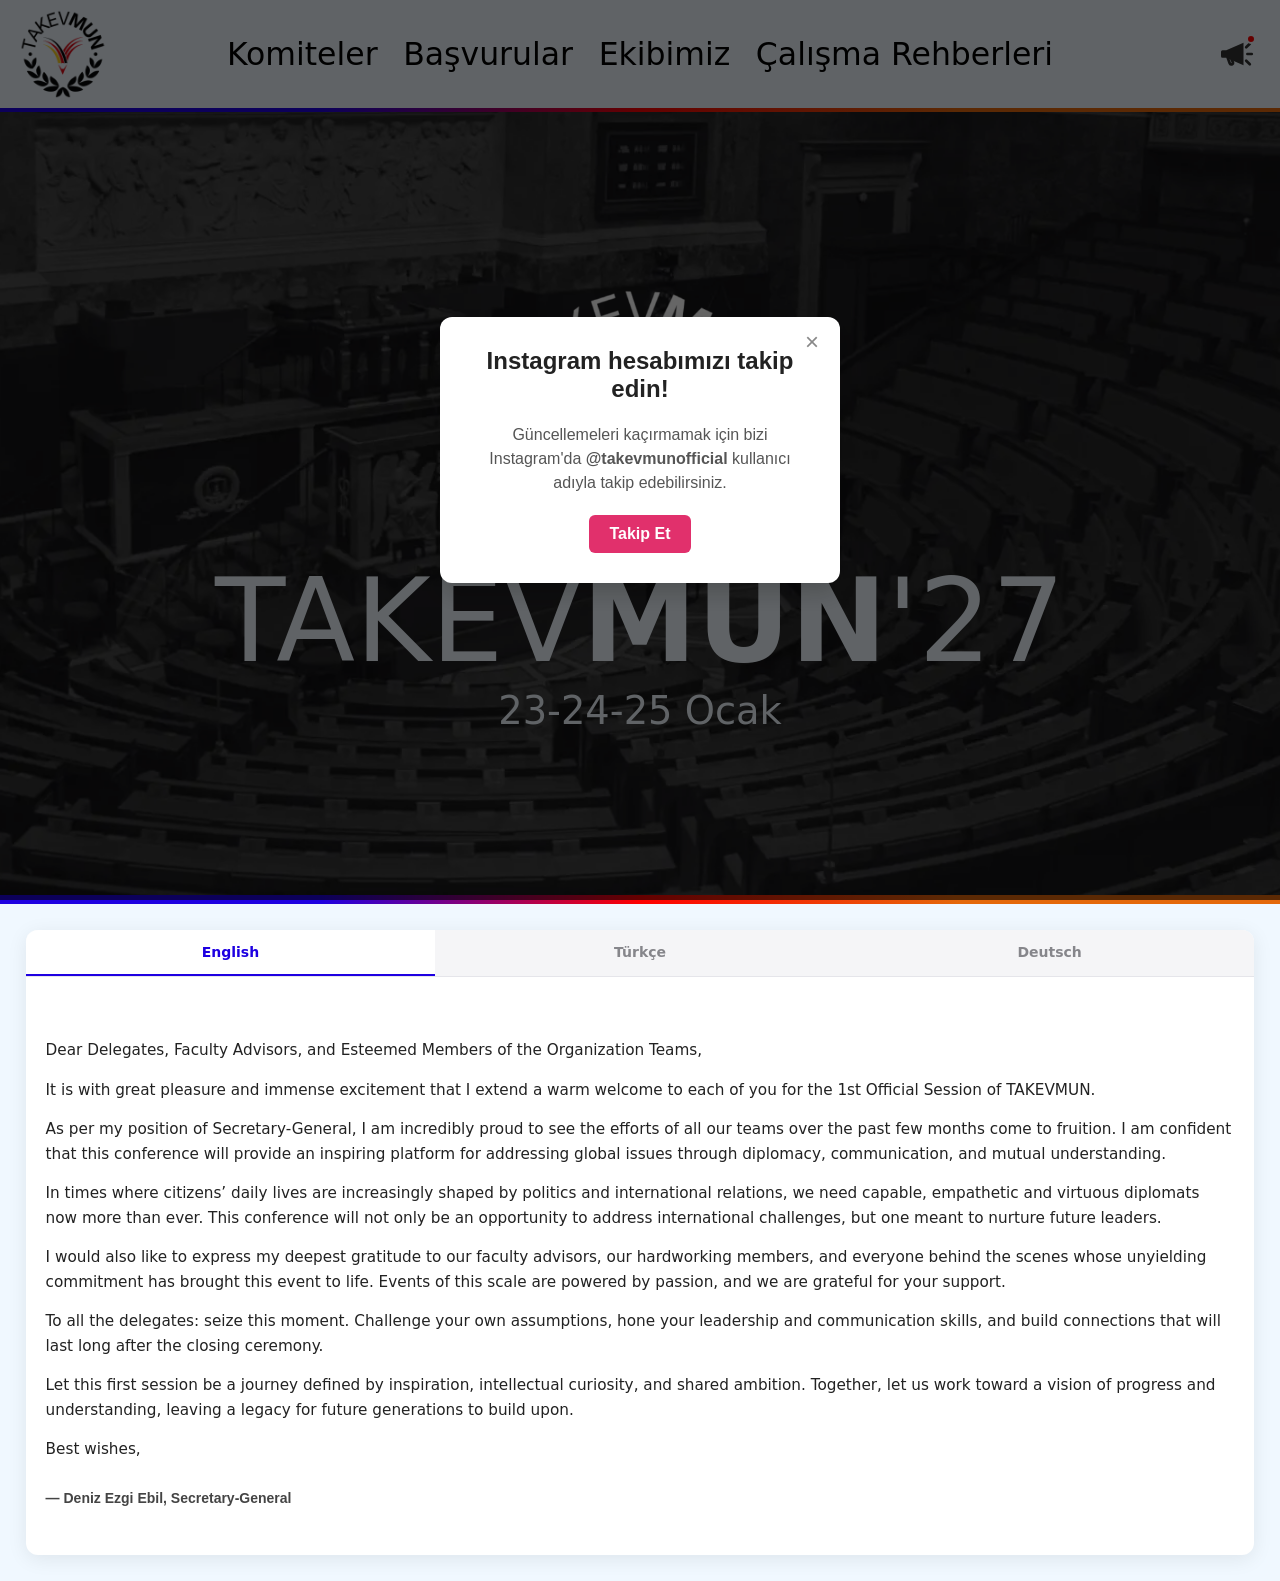
<file: index.html>
<!DOCTYPE html>
<html lang="tr">
<head>
    <meta charset="UTF-8">
    <meta name="viewport" content="width=device-width, initial-scale=1.0">
    <meta name="description" content="TAKEVMUN resmî internet sitesi. Komiteleri inceleyin ve şimdi başvurun. Official website of TAKEVMUN. Explore the committees and apply now.">
    <meta name="google-site-verification" content="y-HYXZHHnHGoT5EGCCVJNTooYR9OupUKqGxBB6Rxl4M"/>
    <title>TAKEVMUN - Ana Sayfa</title>
    <link rel="icon" type="image/png" href="/res/logo-small.png">
    <link rel="stylesheet" href="style/global.css">
    <link rel="stylesheet" href="style/navbar.css">
    <link rel="stylesheet" href="style/popup.css">
    <link rel="stylesheet" href="style/main-page.css">
</head>
<body>
    <div class="navbar">
        <div class="logo"><a href="index.html"><img src="res/logo.webp"></a></div>

        <div class="hamburger" id="hamburger">
            <span></span>
            <span></span>
            <span></span>
        </div>

        <div class="tabs" id="nav-tabs">
            <a href="committees.html">Komiteler</a>
            <a href="applications.html">Başvurular</a>
            <a href="team.html">Ekibimiz</a>
            <a href="guides.html">Çalışma Rehberleri</a>
        </div>

        <div class="notification-wrapper">
            <button class="notification-btn" id="notificationBtn" aria-label="Notifications">
                <svg class="megaphone-icon" viewBox="0 0 24 24" width="26" height="26" fill="none" stroke="currentColor" stroke-width="1.8" stroke-linecap="round" stroke-linejoin="round">
                    <path d="M17 4.5L5.5 9.5H3a1 1 0 0 0-1 1v3a1 1 0 0 0 1 1h2.5L17 19.5V4.5Z" fill="currentColor" stroke="none"></path>
                    <path d="M6.5 14.5l1.3 3.7a1.1 1.1 0 0 0 2.1-.7L8.7 14.5"></path>
                    <line x1="18.8" y1="7.5" x2="21.2" y2="5.2"></line>
                    <line x1="19.6" y1="12" x2="22.5" y2="12"></line>
                    <line x1="18.8" y1="16.5" x2="21.2" y2="18.8"></line>
                </svg>
                <span class="unread-dot" id="unreadDot"></span>
            </button>

            <div class="notification-dropdown" id="notificationDropdown">
                <div class="notification-header">
                    <span>Duyurular</span>
                    <button class="mark-all-read" id="markAllReadBtn">Tümünü Okundu İşaretle</button>
                </div>
                <div class="notification-list" id="notificationList"></div>
            </div>
        </div>
    </div>

    <div class="title">
        <img src="res/logo-white.webp">
        <h1>TAKEV<b>MUN</b>'27</h1>
        <!--<h2>English&emsp;&emsp;•&emsp;&emsp;Türkçe&emsp;&emsp;•&emsp;&emsp;Deutsch<br></h2>-->
        <h2>23-24-25 Ocak<br></h2>
    </div>

    <div class="letter">
        <!-- Radio Inputs (Hidden CSS Controllers) -->
        <input type="radio" id="letter1" name="letter" class="letter-tab-radio" checked>
        <input type="radio" id="letter2" name="letter" class="letter-tab-radio">
        <input type="radio" id="letter3" name="letter" class="letter-tab-radio">

        <!-- Navigation Headers -->
        <div class="letter-tabs">
            <label for="letter1" class="letter-tab-label">English</label>
            <label for="letter2" class="letter-tab-label">Türkçe</label>
            <label for="letter3" class="letter-tab-label">Deutsch</label>
        </div>

        <!-- Panels Wrapper -->
        <div class="letter-container">
            <div class="letter-tab-content content1">
                <p class="letter-text">
                    Dear Delegates, Faculty Advisors, and Esteemed Members of the Organization Teams,
                </p>
                <p class="letter-text">
                    It is with great pleasure and immense excitement that I extend a warm welcome to each of you for the 1st Official Session of TAKEVMUN.
                </p>
                <p class="letter-text">
                    As per my position of Secretary-General, I am incredibly proud to see the efforts of all our teams over the past few months come to fruition. I am confident that this conference will provide an inspiring platform for addressing global issues through diplomacy, communication, and mutual understanding.
                </p>
                <p class="letter-text">
                    In times where citizens’ daily lives are increasingly shaped by politics and international relations, we need capable, empathetic and virtuous diplomats now more than ever. This conference will not only be an opportunity to address international challenges, but one meant to nurture future leaders.
                </p>
                <p class="letter-text">
                    I would also like to express my deepest gratitude to our faculty advisors, our hardworking members, and everyone behind the scenes whose unyielding commitment has brought this event to life. Events of this scale are powered by passion, and we are grateful for your support.
                </p>
                <p class="letter-text">
                    To all the delegates: seize this moment. Challenge your own assumptions, hone your leadership and communication skills, and build connections that will last long after the closing ceremony.
                </p>
                <p class="letter-text">
                    Let this first session be a journey defined by inspiration, intellectual curiosity, and shared ambition. Together, let us work toward a vision of progress and understanding, leaving a legacy for future generations to build upon.
                </p>
                <p class="letter-text">
                    Best wishes,
                </p>
                <div class="letter-author">
                    — Deniz Ezgi Ebil, Secretary-General
                </div>
            </div>
            <div class="letter-tab-content content2">
                <p class="letter-text">
                    Değerli Delegeler, Saygıdeğer Danışman Öğretmenler ve Sevgili Ekip Arkadaşlarım,
                </p>
                <p class="letter-text">
                    Hepinizi konferansımızda görmekten büyük mutluluk duyuyorum. Aylardır üzerinde çalıştığımız bu organizasyonun sonunda sizlerle buluşacak olması, benim ve tüm ekibimiz için oldukça heyecan verici.
                </p>
                <p class="letter-text">
                    Hazırlık sürecinde akademik ve organizasyon ekiplerimizle pek çok ayrıntı üzerine düşündük, zaman zaman zorlandık ve birlikte çözüm bulduk. Şimdi ise bütün bu emeğin, sizlerin katılımıyla anlam kazanacağı günlere geldik. Dileğim, buradan hem yeni şeyler öğrenmiş hem de güzel anılar biriktirmiş olarak ayrılmanız.
                </p>
                <p class="letter-text">
                    Konferans boyunca dünyanın farklı bölgelerini ilgilendiren sorunları tartışacak, temsil ettiğiniz ülkelerin görüşlerini savunacak ve ortak kararlar almaya çalışacaksınız. Bazen bir öneriye katılmayacak, bazen de başka bir delegenin söyledikleri üzerine kendi düşüncenizi yeniden değerlendireceksiniz. Bence bu deneyimi değerli kılan da tam olarak bu: birbirimizi dinlemek ve farklı düşündüğümüz insanlarla birlikte bir sonuca ulaşabilmek.
                </p>
                <p class="letter-text">
                    Özellikle ilk kez bir MUN konferansına katılan delegelerimize söylemek isterim ki heyecanlanmanız, söz alırken çekinmeniz ya da hata yapmanız çok doğal. Kendinize zaman tanıyın ama fikirlerinizi paylaşmaktan da vazgeçmeyin. Söylediğiniz bir cümle, komitenizde yeni bir tartışmanın başlamasını sağlayabilir. Daha deneyimli delegelerimizin de bilgi ve tecrübeleriyle bu sürece katkıda bulunacağına inanıyorum.
                </p>
                <p class="letter-text">
                    Yoğun tartışmaların ve oturumların arasında birbirinizi tanımaya da vakit ayırmanızı umuyorum. Konferans bittiğinde hatırlayacağınız şeyler arasında başarılı bir konuşmanın yanında, bir teneffüste başlayan sohbetin ya da birlikte güldüğünüz bir anın da yer almasını isterim.
                </p>
                <p class="letter-text">
                    Bu süreçte emeğini ve desteğini esirgemeyen danışman öğretmenlerimize, akademik ve organizasyon ekiplerimize içtenlikle teşekkür ederim. Hazırlıkların her aşamasında sorumluluk alan ekip arkadaşlarımla birlikte çalışmış olmaktan mutluluk duyuyorum.
                </p>
                <p class="letter-text">
                    Hepinize kendinizi rahatça ifade edebileceğiniz, yeni dostluklar kurabileceğiniz ve katılmış olmaktan memnuniyet duyacağınız bir konferans diliyorum. Sizi 23-24-25 Ocak tarihindeki konferansımıza bekliyorum.
                </p>
                <p class="letter-text">
                    Sevgilerim ve saygılarımla,
                </p>
                <div class="letter-author">
                    — Adnan Ata Önvural, Genel Sekreter
                </div>
            </div>
            <div class="letter-tab-content content3">
                <p class="letter-text">
                    Sehr geschätzte MUN-Beraterinnen und -Berater, liebe Delegierte und Mitglieder unseres Organisationsteams,
                </p>
                <p class="letter-text">
                    es ist mir eine große Freude und Ehre, Sie alle zur diesjährigen TAKEVMUN-Konferenz herzlich willkommen zu heißen. Am 23., 24. und 25. Januar schlagen wir gemeinsam ein neues Kapitel in unserer Konferenz auf. Die monatelangen, intensiven Vorbereitungen unseres akademischen Teams und des Organisationsteams haben die Grundlage für drei Tage geschaffen, die von anspruchsvollen Debatten, inspirierenden Begegnungen und dem gemeinsamen Ringen um zukunftsweisende Lösungen geprägt sein werden.
                </p>
                <p class="letter-text">
                    Model United Nations ist weit mehr als eine diplomatische Simulation. Es bietet eine Plattform, auf der globale Herausforderungen kritisch hinterfragt, unterschiedliche Perspektiven eingenommen und Brücken zwischen verschiedenen Positionen geschlagen werden können. Gerade in einer Zeit tiefgreifender globaler Veränderungen braucht unsere Welt diplomatische Weitsicht, gegenseitigen Respekt und den Mut, innovative Kompromisse zu finden. In den deutschsprachigen Ausschüssen unserer Konferenz werden Sie diese Werte mit Leben füllen: durch präzise Analysen, rhetorisches Geschick und konstruktive Zusammenarbeit.
                </p>
                <p class="letter-text">
                    An unsere Delegierten: Nutzen Sie diese Gelegenheit, um über sich hinauszuwachsen. Bringen Sie Ihre Ideen mit Leidenschaft ein, vertreten Sie Ihre Positionen mit Überzeugung und bleiben Sie dabei stets offen für die Argumente anderer. Neben den intensiven Debatten bietet Ihnen diese Konferenz die Möglichkeit, neue Kontakte zu knüpfen, wertvolle Freundschaften zu schließen und Fähigkeiten weiterzuentwickeln, die Sie auf Ihrem Weg zu verantwortungsbewussten globalen Akteurinnen und Akteuren stärken werden.                </p>
                <p class="letter-text">
                    Ein besonderer Dank gilt unseren Akademischen Berater und Beraterinnen sowie dem gesamten Organisationsteam, das im Hintergrund mit großem Engagement arbeitet. Ihr unermüdlicher Einsatz und ihre große Hingabe hat diese Konferenz erst möglich gemacht.
                </p>
                <p class="letter-text">
                    Ich wünsche Ihnen allen drei erkenntnisreiche, inspirierende und erfolgreiche Tage bei TAKEVMUN. Lassen Sie uns diese Gelegenheit nutzen, um gemeinsam für  eine friedlichere und gerechtere Zukunft nachzudenken, unterschiedliche Standpunkte in einen konstruktiven Dialog zu bringen und konkrete Lösungsansätze zu erarbeiten.
                </p>
                <p class="letter-text">
                    Denn Diplomatie beginnt dort, wo wir bereit sind, einander zuzuhören, unterschiedliche Perspektiven zu verstehen und trotz aller Unterschiede gemeinsam nach Lösungen zu suchen.
                </p>
                <p class="letter-text">
                    Vielen Dank und eine erfolgreiche TAKEVMUN-Konferenz!
                </p>
                <div class="letter-author">
                    — Ege Düzcü, Generalsekretär
                </div>
            </div>
        </div>
    </div>

    <div id="instagram-popup" class="popup-overlay" style="display: none;">
        <div class="popup-content">
            <button class="popup-close" id="close-popup">&times;</button>
            <h2>Instagram hesabımızı takip edin!</h2>
            <p>Güncellemeleri kaçırmamak için bizi Instagram'da <b>@takevmunofficial</b> kullanıcı adıyla takip edebilirsiniz.</p>
            <a href="https://www.instagram.com/takevmunofficial/" target="_blank" class="popup-btn">Takip Et</a>
        </div>
    </div>

    <script src="script/global.js"></script>
    <script src="script/notify.js"></script>
</body>
</html>
</file>
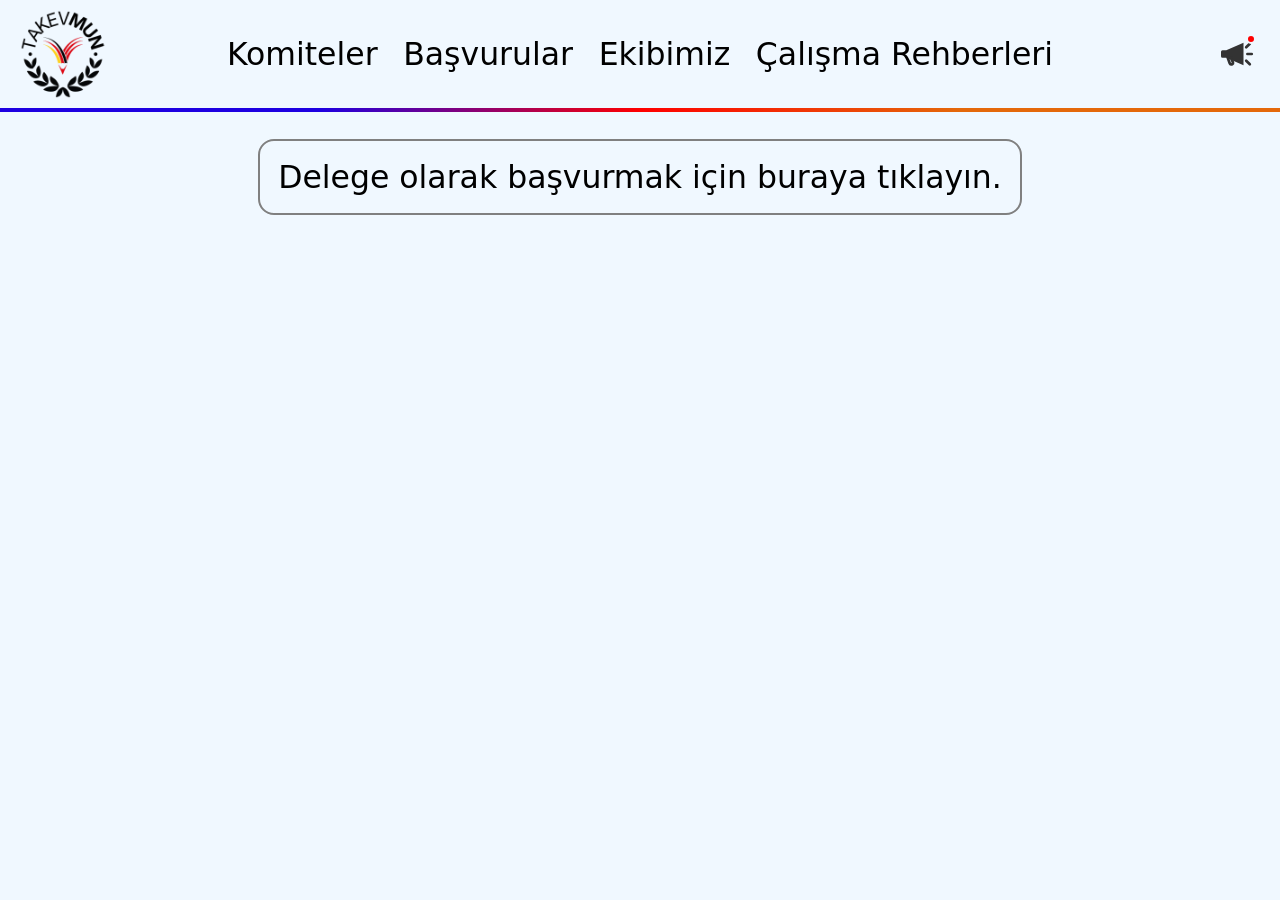
<file: applications.html>
<!DOCTYPE html>
<html lang="tr">
<head>
    <meta charset="UTF-8">
    <meta name="viewport" content="width=device-width, initial-scale=1.0">
    <meta name="description" content="TAKEVMUN konferansına delege olarak başvurun. Apply for the TAKEVMUN conference as a delegate.">
    <title>TAKEVMUN - Başvurular</title>
    <link rel="icon" type="image/png" href="/res/logo-small.png">
    <link rel="stylesheet" href="style/global.css">
    <link rel="stylesheet" href="style/navbar.css">
    <link rel="stylesheet" href="style/popup.css">
    <link rel="stylesheet" href="style/applications.css">
</head>
<body>
    <div class="navbar">
        <div class="logo"><a href="index.html"><img src="res/logo.webp"></a></div>

        <div class="hamburger" id="hamburger">
            <span></span>
            <span></span>
            <span></span>
        </div>

        <div class="tabs" id="nav-tabs">
            <a href="committees.html">Komiteler</a>
            <a href="applications.html">Başvurular</a>
            <a href="team.html">Ekibimiz</a>
            <a href="guides.html">Çalışma Rehberleri</a>
        </div>

        <div class="notification-wrapper">
            <button class="notification-btn" id="notificationBtn" aria-label="Notifications">
                <svg class="megaphone-icon" viewBox="0 0 24 24" width="26" height="26" fill="none" stroke="currentColor" stroke-width="1.8" stroke-linecap="round" stroke-linejoin="round">
                    <path d="M17 4.5L5.5 9.5H3a1 1 0 0 0-1 1v3a1 1 0 0 0 1 1h2.5L17 19.5V4.5Z" fill="currentColor" stroke="none"></path>
                    <path d="M6.5 14.5l1.3 3.7a1.1 1.1 0 0 0 2.1-.7L8.7 14.5"></path>
                    <line x1="18.8" y1="7.5" x2="21.2" y2="5.2"></line>
                    <line x1="19.6" y1="12" x2="22.5" y2="12"></line>
                    <line x1="18.8" y1="16.5" x2="21.2" y2="18.8"></line>
                </svg>
                <span class="unread-dot" id="unreadDot"></span>
            </button>

            <div class="notification-dropdown" id="notificationDropdown">
                <div class="notification-header">
                    <span>Duyurular</span>
                    <button class="mark-all-read" id="markAllReadBtn">Tümünü Okundu İşaretle</button>
                </div>
                <div class="notification-list" id="notificationList"></div>
            </div>
        </div>
    </div>

    <a href="https://apply.takevmun.com" target="_blank"><div class="application-text">
        Delege olarak başvurmak için buraya tıklayın.
    </div></a>

    <div id="instagram-popup" class="popup-overlay" style="display: none;">
        <div class="popup-content">
            <button class="popup-close" id="close-popup">&times;</button>
            <h2>Instagram hesabımızı takip edin!</h2>
            <p>Güncellemeleri kaçırmamak için bizi Instagram'da <b>@takevmunofficial</b> kullanıcı adıyla takip edebilirsiniz.</p>
            <a href="https://www.instagram.com/takevmunofficial/" target="_blank" class="popup-btn">Takip Et</a>
        </div>
    </div>

    <script src="script/global.js"></script>
    <script src="script/notify.js"></script>
</body>
</html>
</file>
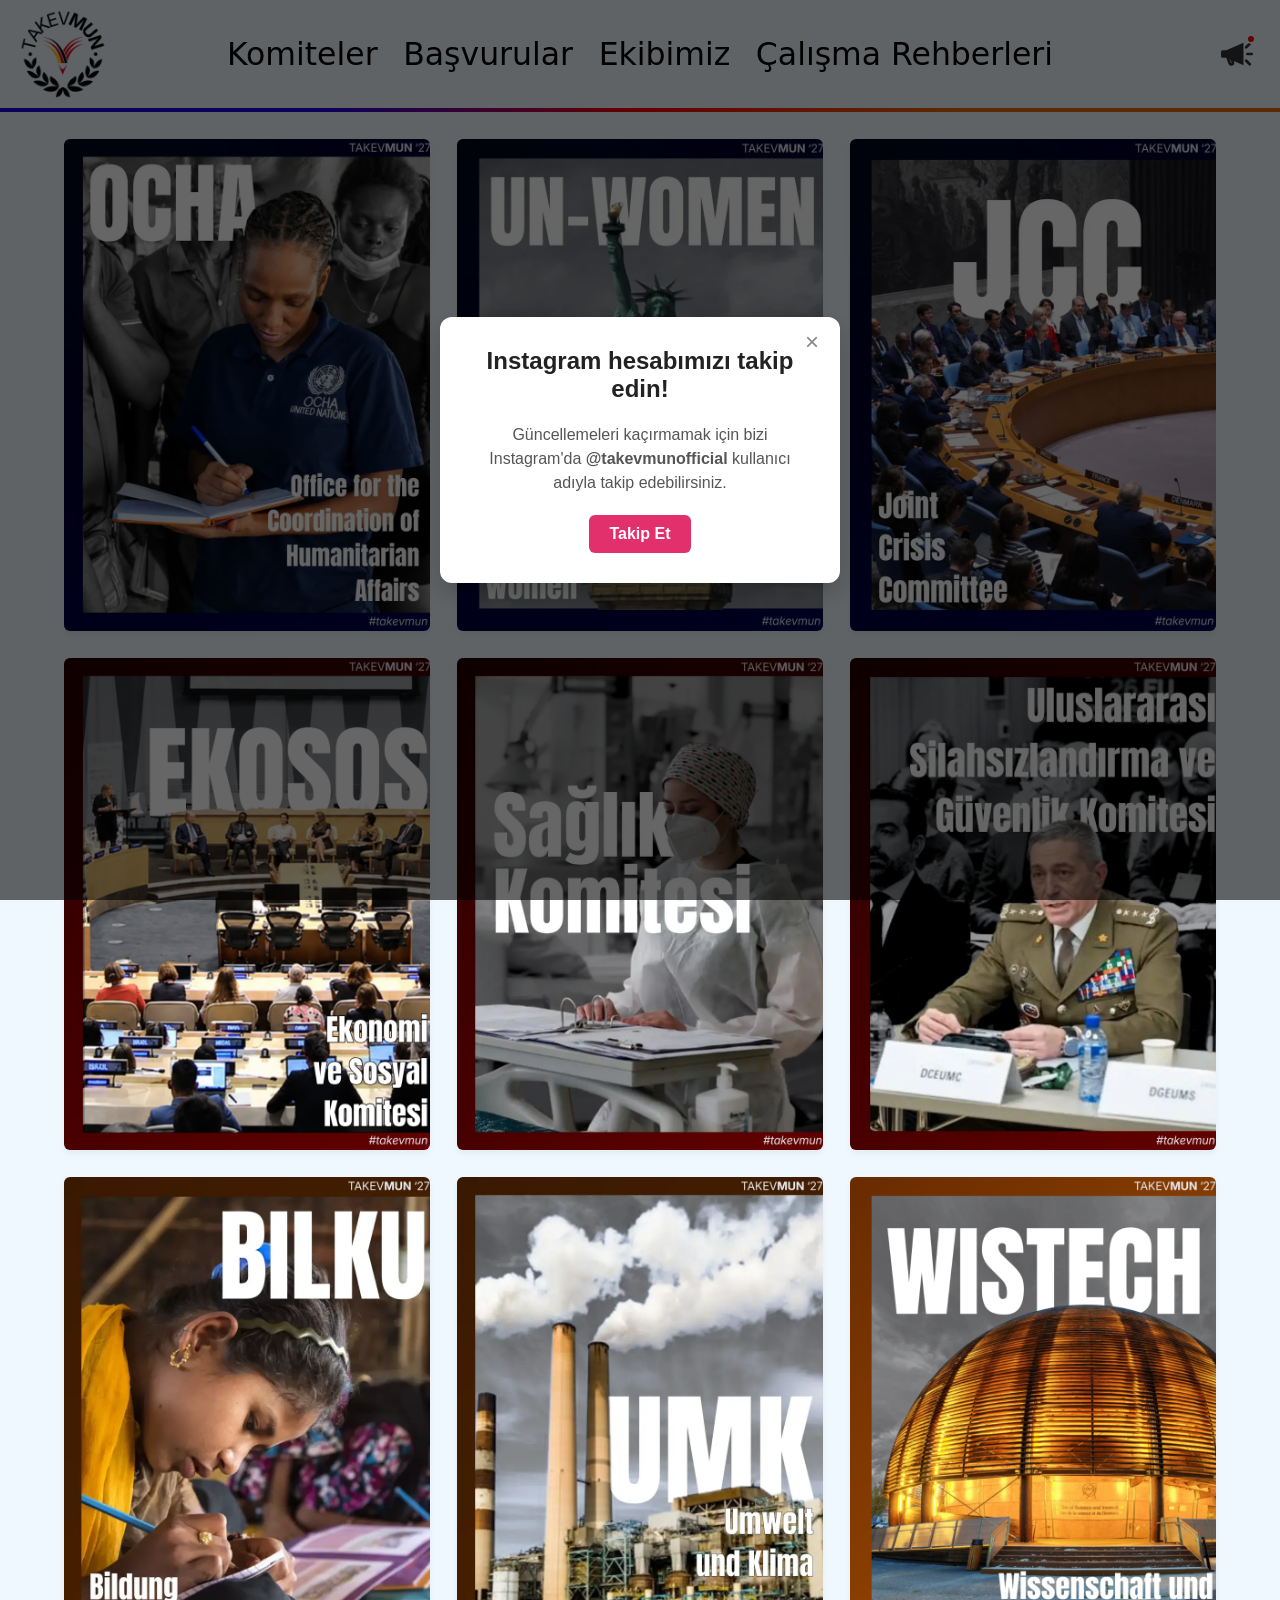
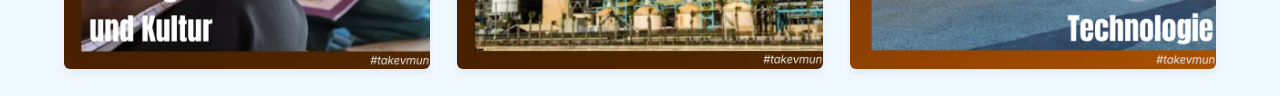
<file: committees.html>
<!DOCTYPE html>
<html lang="tr">
<head>
    <meta charset="UTF-8">
    <meta name="viewport" content="width=device-width, initial-scale=1.0">
    <meta name="description" content="TAKEVMUN konferansı komitelerini ve gündem maddelerini inceleyin. Explore the committees present at TAKEVMUN.">
    <title>TAKEVMUN - Komiteler</title>
    <link rel="icon" type="image/png" href="/res/logo-small.png">
    <link rel="stylesheet" href="style/global.css">
    <link rel="stylesheet" href="style/navbar.css">
    <link rel="stylesheet" href="style/popup.css">
    <link rel="stylesheet" href="style/committees.css">
</head>
<body>
    <div class="navbar">
        <div class="logo"><a href="index.html"><img src="res/logo.webp"></a></div>

        <div class="hamburger" id="hamburger">
            <span></span>
            <span></span>
            <span></span>
        </div>

        <div class="tabs" id="nav-tabs">
            <a href="committees.html">Komiteler</a>
            <a href="applications.html">Başvurular</a>
            <a href="team.html">Ekibimiz</a>
            <a href="guides.html">Çalışma Rehberleri</a>
        </div>

        <div class="notification-wrapper">
            <button class="notification-btn" id="notificationBtn" aria-label="Notifications">
                <svg class="megaphone-icon" viewBox="0 0 24 24" width="26" height="26" fill="none" stroke="currentColor" stroke-width="1.8" stroke-linecap="round" stroke-linejoin="round">
                    <path d="M17 4.5L5.5 9.5H3a1 1 0 0 0-1 1v3a1 1 0 0 0 1 1h2.5L17 19.5V4.5Z" fill="currentColor" stroke="none"></path>
                    <path d="M6.5 14.5l1.3 3.7a1.1 1.1 0 0 0 2.1-.7L8.7 14.5"></path>
                    <line x1="18.8" y1="7.5" x2="21.2" y2="5.2"></line>
                    <line x1="19.6" y1="12" x2="22.5" y2="12"></line>
                    <line x1="18.8" y1="16.5" x2="21.2" y2="18.8"></line>
                </svg>
                <span class="unread-dot" id="unreadDot"></span>
            </button>

            <div class="notification-dropdown" id="notificationDropdown">
                <div class="notification-header">
                    <span>Duyurular</span>
                    <button class="mark-all-read" id="markAllReadBtn">Tümünü Okundu İşaretle</button>
                </div>
                <div class="notification-list" id="notificationList"></div>
            </div>
        </div>
    </div>

    <div class="image-grid">
        <!-- Item 1 -->
        <div class="grid-item">
            <img src="res/committees/EN2.webp">
            <div class="description-box">
                <h3>OCHA (Office for the Coordination of Humanitarian Affairs): The Advancement of Emergency Humanitarian Aid in Palestine and Lebanon</h3>
                <p>The humanitarian crisis in the West Bank Region is in a bleak state. No matter the amount of humanitarian aid raised, civilians of the West Bank have little to no means of reaching it because of the countless blockades. The limited resources in the region have long since been exhausted and individuals have now found themselves reliant on unorthodox methods of survival. The Office of the Coordination of Humanitarian Affairs (OCHA) has gathered its main actors not only to discuss international aid, but also the logistics of its immediate and continuous distribution.</p>
            </div>
        </div>

        <!-- Item 2 -->
        <div class="grid-item">
            <img src="res/committees/EN1.webp">
            <div class="description-box">
                <h3>UNWOMEN (United Nations Women): The Prevention of Femicides and Other Hate Crimes Facilitated Towards Women in Underdeveloped States</h3>
                <p>The global advancement of women’s rights is, on paper, at its pinnacle; yet many women in underdeveloped states cannot exercise their rights or see a change in practice. Crimes directed towards women in these states are continuing to rise despite the many efforts of international institutions. The UNWOMEN Committee has gathered to discuss the expansion of women’s practical judicial freedoms and the preemptive prevention of gender-based crimes.</p>
            </div>
        </div>

        <!-- Item 3 -->
        <div class="grid-item">
            <img src="res/committees/EN3.webp">
            <div class="description-box">
                <h3>JCC (Joint Crisis Committee): The Ethnic and Cultural Cleansing in Western China</h3>
                <p>Since its founding, the People’s Republic of China has been implementing a ‘one nation, one culture’ policy, virtually attempting to erase the ethnic and cultural diversity of its lands. Although many minorities have cut ties with their heritage in order to escape oppression, the ethnic Uyghurs of Western China have remained persistent in their efforts of cultural freedom throughout decades. The Chinese Communist Party has growing concerns that this persistence may spark riots amongst the culturally oppressed subgroups of China and is adamant in cleansing the nation of the threat of revolution. The JCC Committee will consist of CCP officials in favor of making the PRC a monocultural nation, Uyghur figures advocating for the freedom of minorities and international actors looking to balance global powers and human rights.</p>
            </div>
        </div>

        <!-- Item 4 -->
        <div class="grid-item">
            <img src="res/committees/TR1.webp">
            <div class="description-box">
                <h3>Ekonomi ve Sosyal Komitesi</h3>
                <p>Dijital ekonomi yeni mesleklerin kapısını açarken bazılarını geride bırakıyor. Peki, bu dönüşümün yarattığı fırsatlardan herkes eşit ölçüde yararlanabiliyor mu? Ekonomi ve Sosyal Komitesinde istihdamın geleceğini, küresel eşitsizlikleri ve sosyal refahı gündeme taşıyoruz. Delegelerimizi, ekonomik gelişmenin toplumun her kesimine ulaşmasını sağlayacak politikalar üretmeye davet ediyoruz.</p>
            </div>
        </div>

        <!-- Item 5 -->
        <div class="grid-item">
            <img src="res/committees/TR2.webp">
            <div class="description-box">
                <h3>Sağlık Komitesi</h3>
                <p>Bir hastalığı henüz ortaya çıkmadan önlemek, bir yaşamı organ nakliyle kurtarmak… Tıbbın sunduğu olanaklar geliştikçe alınması gereken kararlar da zorlaşıyor. Sağlık Komitesi’nin gündeminde, insan genetiğini değiştirme teknolojilerinin tedaviden tasarım bebeklere uzanan etik sınırları var. Yasa dışı organ ticaretiyle mücadele ve 3 boyutlu yazıcılarla üretilen organların tıbba entegrasyonu da delegelerin ele alacağı konular arasında. Tartışmaların merkezinde ise insan yaşamı, hakları ve onuru yer alıyor.</p>
            </div>
        </div>

        <!-- Item 6 -->
        <div class="grid-item">
            <img src="res/committees/TR3.webp">
            <div class="description-box">
                <h3>Silahsızlandırma ve Uluslararası Güvenlik Komitesi</h3>
                <p>Güvenliği sağlamak, teknolojinin hızına yetişebilen bir diplomasi gerektiriyor. Bu komitede delegeler, yapay zekâ destekli silah sistemlerinin uluslararası güvenliğe etkilerini tartışmak ve devletler arası siber saldırılara karşı ortak mücadele yolları geliştirmek üzere bir araya geliyor. Farklı ulusal çıkarların karşı karşıya geldiği bu masada hedef, uluslararası iş birliğini güçlendirecek ortak kararlar almak.</p>
            </div>
        </div>

        <!-- Item 7 -->
        <div class="grid-item">
            <img src="res/committees/DE2.webp">
            <div class="description-box">
                <h3>Bildung und Kultur</h3>
                <p>Das Komitee für Bildung und Kultur (BILKU) widmet sich der weltweiten Förderung von Bildungsgerechtigkeit, dem Schutz des kulturellen Erbes und der internationalen kulturellen Zusammenarbeit. Delegierte diskutieren über Strategien zur Bekämpfung von Bildungsungleichheit, den Zugang zu inklusivem Lernen in Krisenregionen sowie den Erhalt bedrohter Kulturgüter im Einklang mit den Nachhaltigkeitszielen der Vereinten Nationen. Zudem erarbeiten die Mitgliedstaaten nachhaltige Ansätze zur Bewahrung immaterieller Traditionen und zur Förderung des interkulturellen Dialogs in einer globalisierten Welt.</p>
            </div>
        </div>

        <!-- Item 8 -->
        <div class="grid-item">
            <img src="res/committees/DE3.webp">
            <div class="description-box">
                <h3>Umwelt und Klima</h3>
                <p>Das Komitee für Umwelt und Klima (UMK) behandelt globale ökologische Krisen, den Klimawandel und nachhaltige Entwicklung. Im Fokus stehen verbindliche Vereinbarungen zur Reduzierung von Treibhausgasen, der Schutz von Biodiversität, die Bekämpfung der Meeresverschmutzung und die Unterstützung vulnerabler Staaten bei der Anpassung an den Klimawandel durch internationale grüne Finanzierung. Ergänzend erörtern die Delegierten Maßnahmen zur Förderung erneuerbarer Energien sowie Strategien zur Stärkung der Umweltresilienz auf lokaler und globaler Ebene.</p>
            </div>
        </div>

        <!-- Item 9 -->
        <div class="grid-item">
            <img src="res/committees/DE1.webp">
            <div class="description-box">
                <h3>Wissenschaft und Technologie</h3>
                <p>Das Komitee für Wissenschaft und Technologie (WISTECH) befasst sich mit den Chancen und Herausforderungen des technologischen Fortschritts, der Digitalisierung und der internationalen Forschungszusammenarbeit. Die Delegierten erarbeiten Richtlinien zu ethischen Aspekten künstlicher Intelligenz, Cybersicherheit, Technologietransfer in Entwicklungsländer und der Nutzung von Innovationen zur Bewältigung globaler Zukunftsaufgaben. Hierbei steht insbesondere die Gewährleistung eines gerechten Zugangs zu modernen Technologien und der Schutz digitaler Grundrechte im Mittelpunkt der Beratungen.</p>
            </div>
        </div>
    </div>

    <div id="instagram-popup" class="popup-overlay" style="display: none;">
        <div class="popup-content">
            <button class="popup-close" id="close-popup">&times;</button>
            <h2>Instagram hesabımızı takip edin!</h2>
            <p>Güncellemeleri kaçırmamak için bizi Instagram'da <b>@takevmunofficial</b> kullanıcı adıyla takip edebilirsiniz.</p>
            <a href="https://www.instagram.com/takevmunofficial/" target="_blank" class="popup-btn">Takip Et</a>
        </div>
    </div>

    <script src="script/global.js"></script>
    <script src="script/notify.js"></script>
    <script src="script/committees.js"></script>
</body>
</html>
</file>
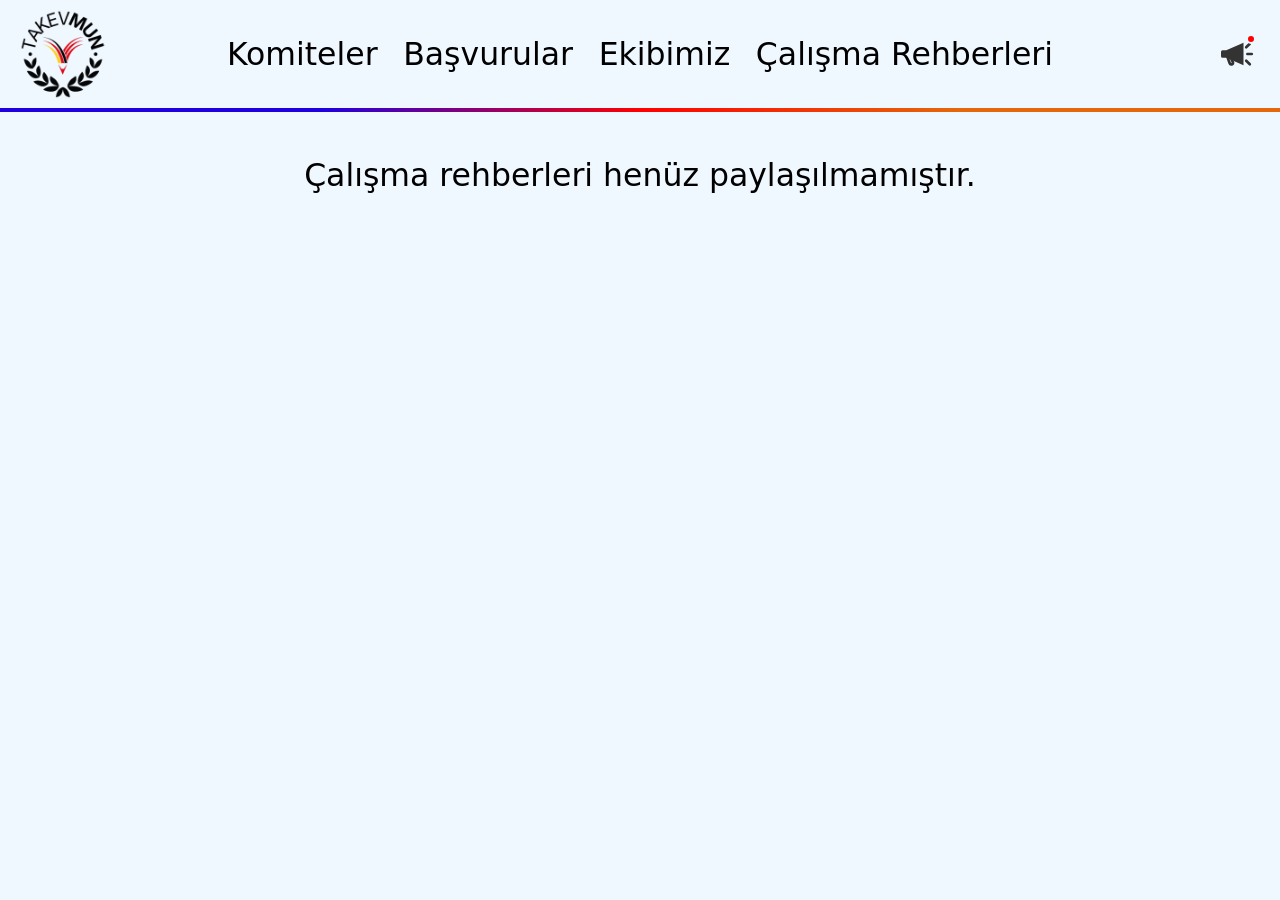
<file: guides.html>
<!DOCTYPE html>
<html lang="tr">
<head>
    <meta charset="UTF-8">
    <meta name="viewport" content="width=device-width, initial-scale=1.0">
    <meta name="description" content="TAKEVMUN konferansı resmî çalışma rehberlerine ulaşın. Access the official study guides for the TAKEVMUN conference.">
    <title>TAKEVMUN - Çalışma Rehberleri</title>
    <link rel="icon" type="image/png" href="/res/logo-small.png">
    <link rel="stylesheet" href="style/global.css">
    <link rel="stylesheet" href="style/navbar.css">
    <link rel="stylesheet" href="style/popup.css">
</head>
<body>
    <div class="navbar">
        <div class="logo"><a href="index.html"><img src="res/logo.webp"></a></div>

        <div class="hamburger" id="hamburger">
            <span></span>
            <span></span>
            <span></span>
        </div>

        <div class="tabs" id="nav-tabs">
            <a href="committees.html">Komiteler</a>
            <a href="applications.html">Başvurular</a>
            <a href="team.html">Ekibimiz</a>
            <a href="guides.html">Çalışma Rehberleri</a>
        </div>

        <div class="notification-wrapper">
            <button class="notification-btn" id="notificationBtn" aria-label="Notifications">
                <svg class="megaphone-icon" viewBox="0 0 24 24" width="26" height="26" fill="none" stroke="currentColor" stroke-width="1.8" stroke-linecap="round" stroke-linejoin="round">
                    <path d="M17 4.5L5.5 9.5H3a1 1 0 0 0-1 1v3a1 1 0 0 0 1 1h2.5L17 19.5V4.5Z" fill="currentColor" stroke="none"></path>
                    <path d="M6.5 14.5l1.3 3.7a1.1 1.1 0 0 0 2.1-.7L8.7 14.5"></path>
                    <line x1="18.8" y1="7.5" x2="21.2" y2="5.2"></line>
                    <line x1="19.6" y1="12" x2="22.5" y2="12"></line>
                    <line x1="18.8" y1="16.5" x2="21.2" y2="18.8"></line>
                </svg>
                <span class="unread-dot" id="unreadDot"></span>
            </button>

            <div class="notification-dropdown" id="notificationDropdown">
                <div class="notification-header">
                    <span>Duyurular</span>
                    <button class="mark-all-read" id="markAllReadBtn">Tümünü Okundu İşaretle</button>
                </div>
                <div class="notification-list" id="notificationList"></div>
            </div>
        </div>
    </div>

    <div class="temporary-text">
        Çalışma rehberleri henüz paylaşılmamıştır.
    </div>

    <div id="instagram-popup" class="popup-overlay" style="display: none;">
        <div class="popup-content">
            <button class="popup-close" id="close-popup">&times;</button>
            <h2>Instagram hesabımızı takip edin!</h2>
            <p>Güncellemeleri kaçırmamak için bizi Instagram'da <b>@takevmunofficial</b> kullanıcı adıyla takip edebilirsiniz.</p>
            <a href="https://www.instagram.com/takevmunofficial/" target="_blank" class="popup-btn">Takip Et</a>
        </div>
    </div>

    <script src="script/global.js"></script>
    <script src="script/notify.js"></script>
</body>
</html>
</file>
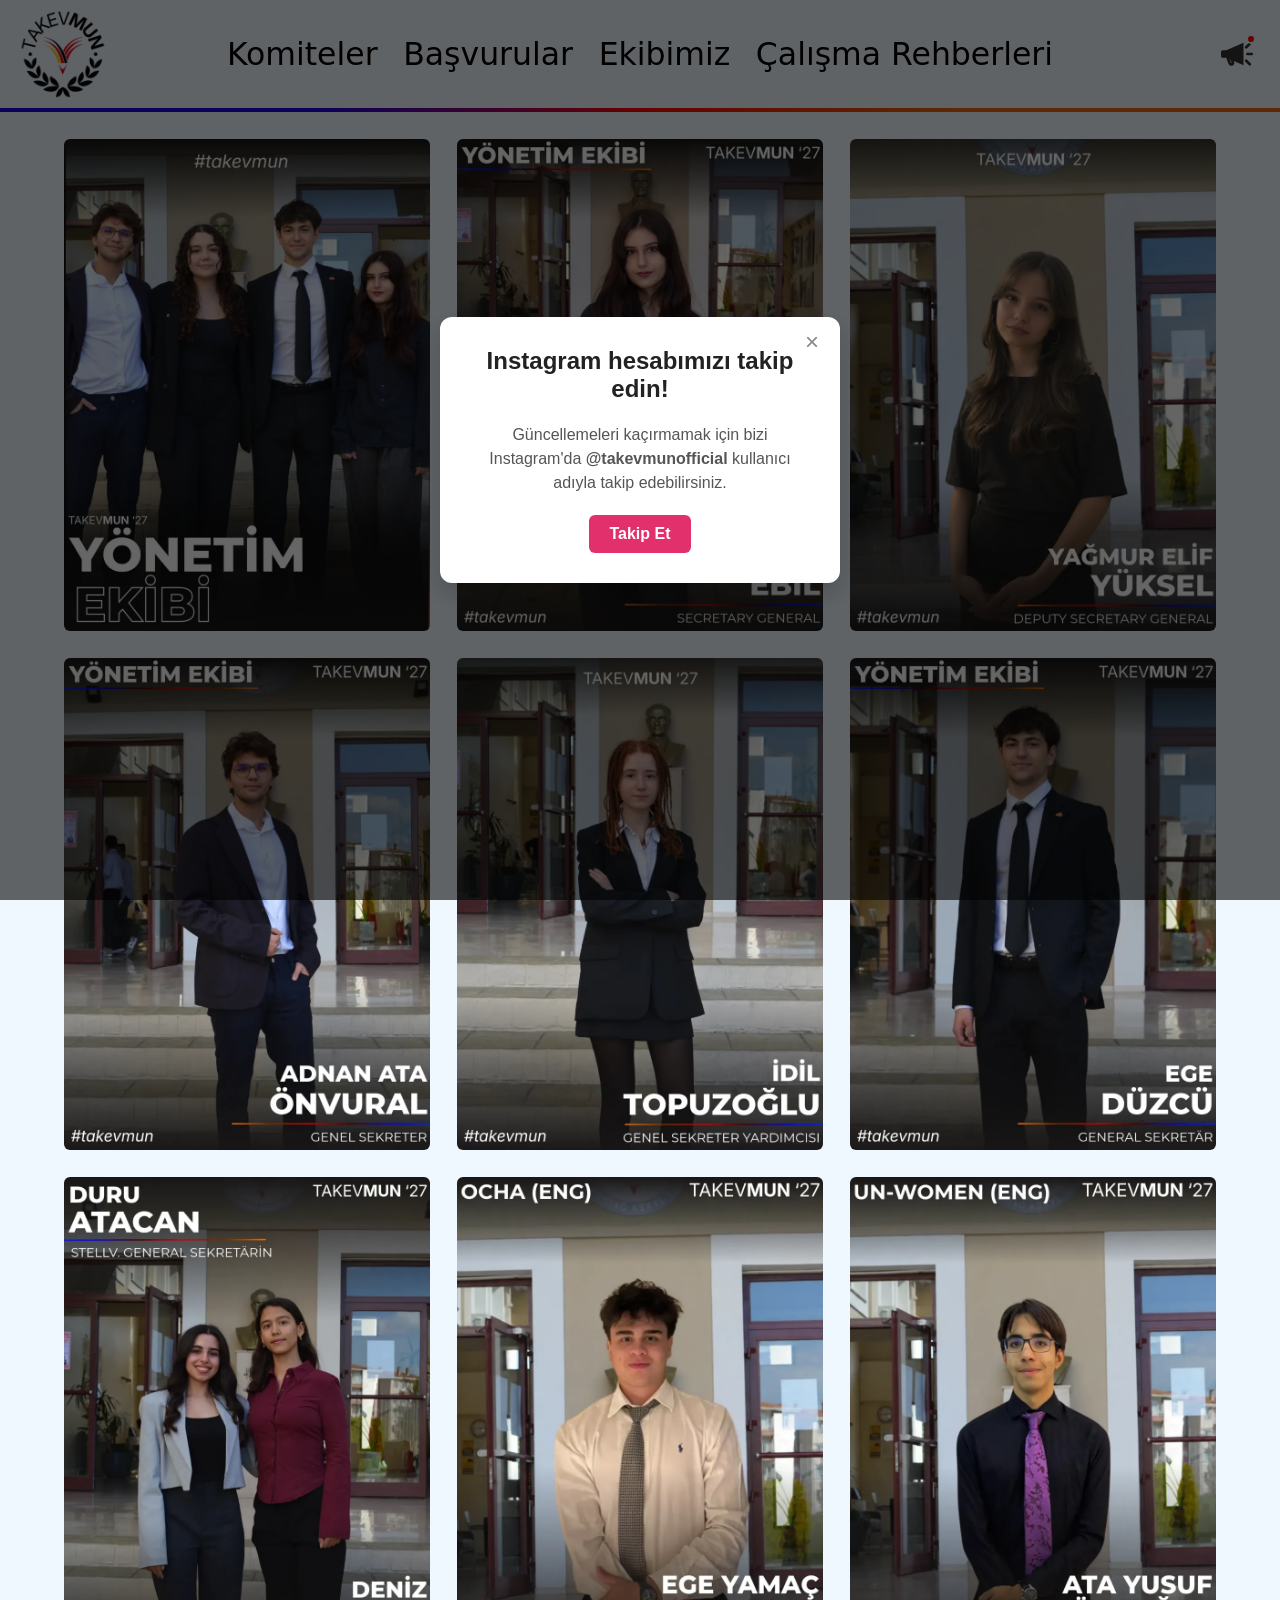
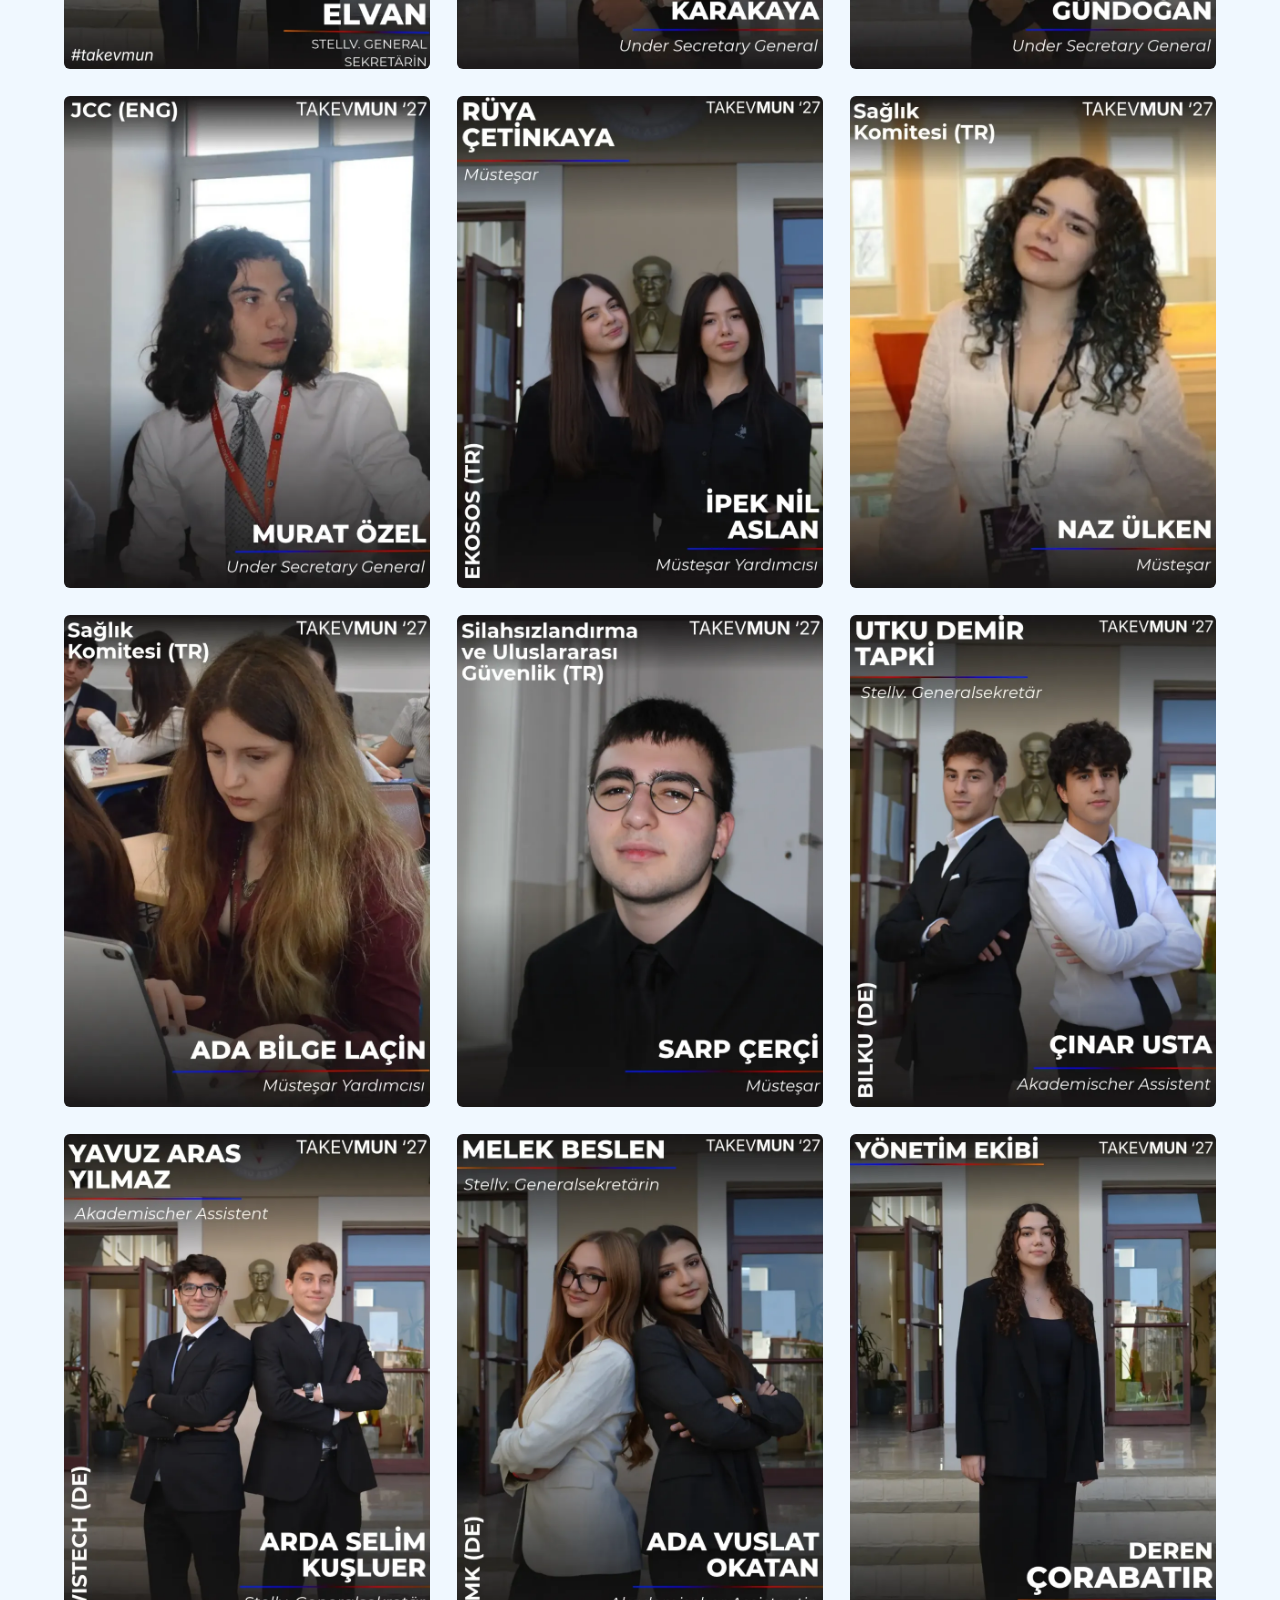
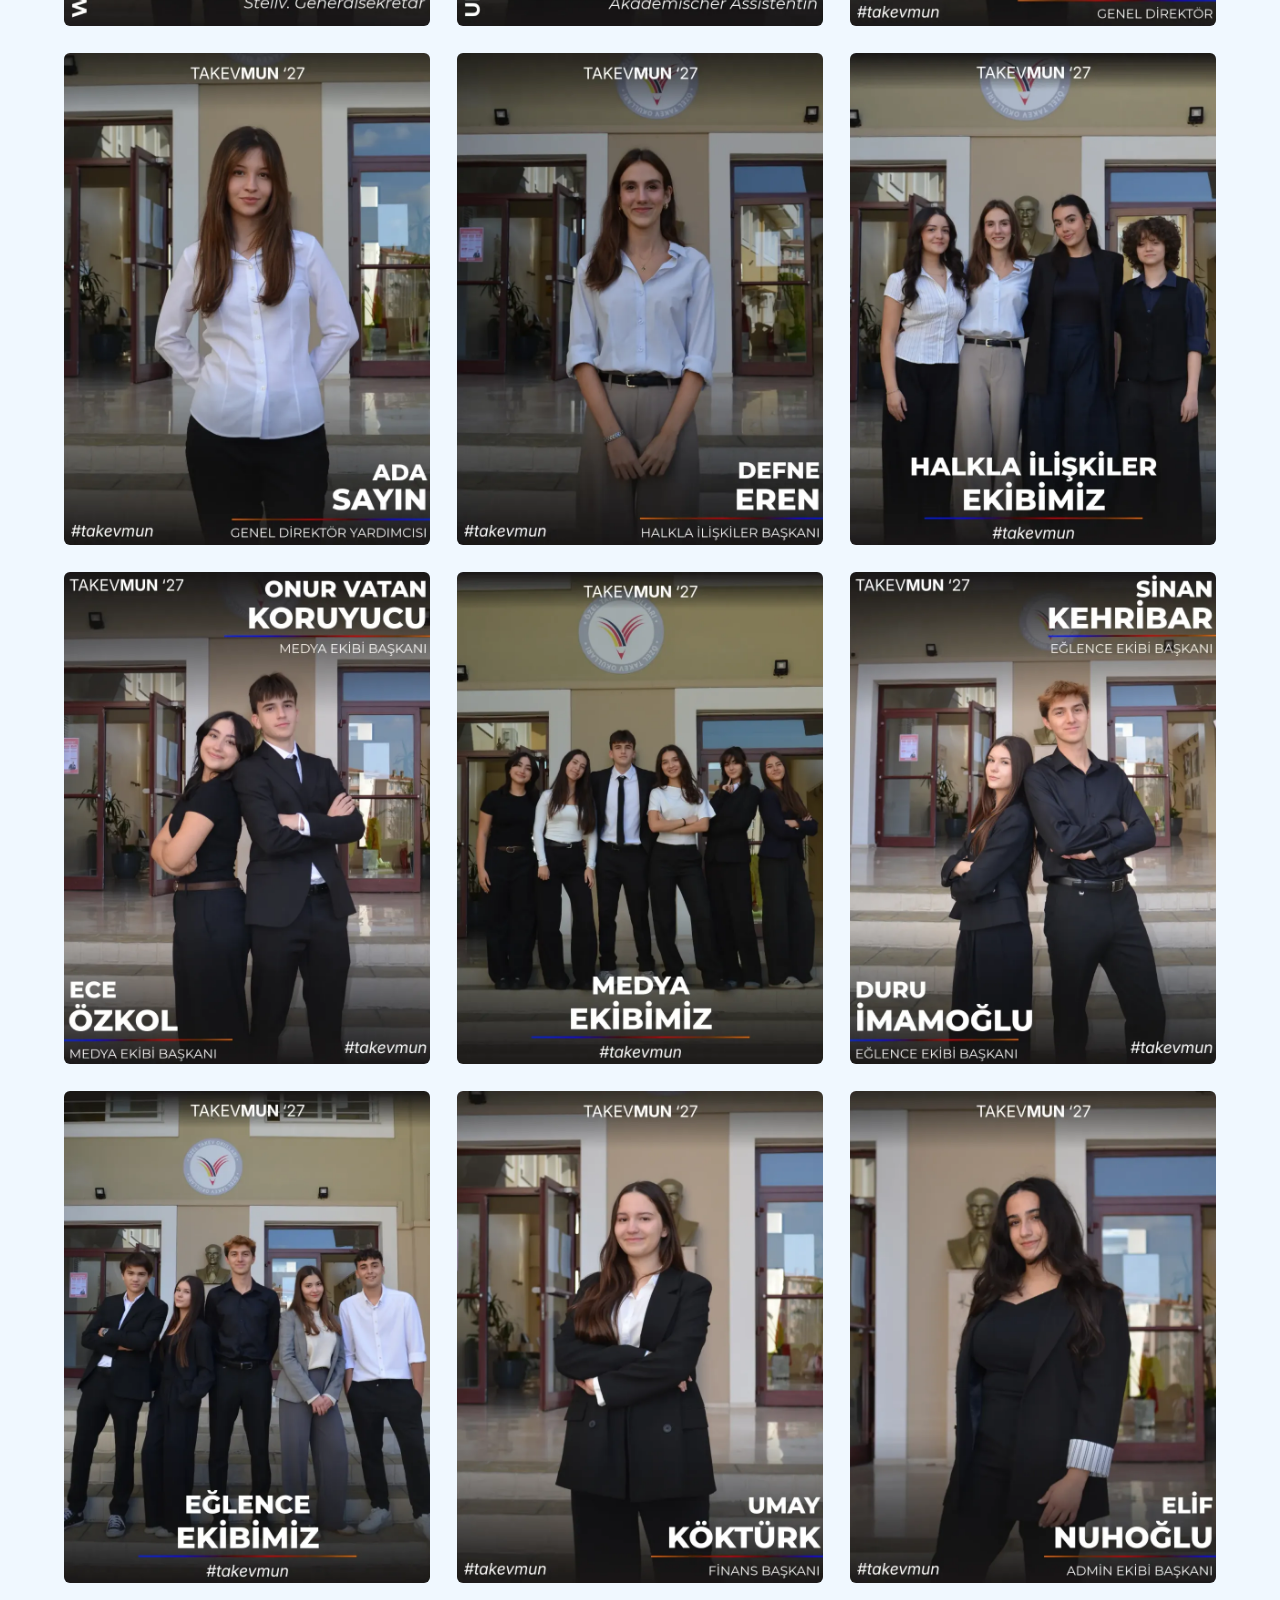
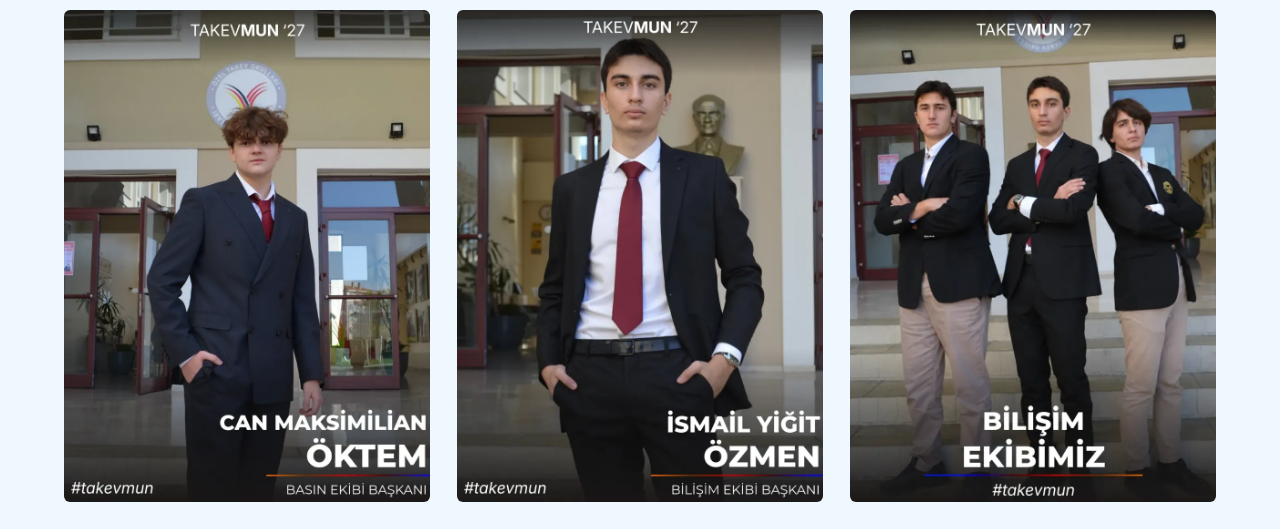
<file: team.html>
<!DOCTYPE html>
<html lang="tr">
<head>
    <meta charset="UTF-8">
    <meta name="viewport" content="width=device-width, initial-scale=1.0">
    <meta name="description" content="TAKEVMUN konferansı organizasyon ekibiyle tanışın. Meet the organizing team behind the TAKEVMUN conference.">
    <title>TAKEVMUN - Ekibimiz</title>
    <link rel="icon" type="image/png" href="/res/logo-small.png">
    <link rel="stylesheet" href="style/global.css">
    <link rel="stylesheet" href="style/navbar.css">
    <link rel="stylesheet" href="style/popup.css">
    <link rel="stylesheet" href="style/team.css">
</head>
<body>
    <div class="navbar">
        <div class="logo"><a href="index.html"><img src="res/logo.webp"></a></div>

        <div class="hamburger" id="hamburger">
            <span></span>
            <span></span>
            <span></span>
        </div>

        <div class="tabs" id="nav-tabs">
            <a href="committees.html">Komiteler</a>
            <a href="applications.html">Başvurular</a>
            <a href="team.html">Ekibimiz</a>
            <a href="guides.html">Çalışma Rehberleri</a>
        </div>

        <div class="notification-wrapper">
            <button class="notification-btn" id="notificationBtn" aria-label="Notifications">
                <svg class="megaphone-icon" viewBox="0 0 24 24" width="26" height="26" fill="none" stroke="currentColor" stroke-width="1.8" stroke-linecap="round" stroke-linejoin="round">
                    <path d="M17 4.5L5.5 9.5H3a1 1 0 0 0-1 1v3a1 1 0 0 0 1 1h2.5L17 19.5V4.5Z" fill="currentColor" stroke="none"></path>
                    <path d="M6.5 14.5l1.3 3.7a1.1 1.1 0 0 0 2.1-.7L8.7 14.5"></path>
                    <line x1="18.8" y1="7.5" x2="21.2" y2="5.2"></line>
                    <line x1="19.6" y1="12" x2="22.5" y2="12"></line>
                    <line x1="18.8" y1="16.5" x2="21.2" y2="18.8"></line>
                </svg>
                <span class="unread-dot" id="unreadDot"></span>
            </button>

            <div class="notification-dropdown" id="notificationDropdown">
                <div class="notification-header">
                    <span>Duyurular</span>
                    <button class="mark-all-read" id="markAllReadBtn">Tümünü Okundu İşaretle</button>
                </div>
                <div class="notification-list" id="notificationList"></div>
            </div>
        </div>
    </div>

    <div class="image-grid">
        <div class="grid-item"><img src="res/team/0.webp"></div>
        <div class="grid-item"><img src="res/team/1.webp"></div>
        <div class="grid-item"><img src="res/team/2.webp"></div>
        <div class="grid-item"><img src="res/team/3.webp"></div>
        <div class="grid-item"><img src="res/team/4.webp"></div>
        <div class="grid-item"><img src="res/team/5.webp"></div>
        <div class="grid-item"><img src="res/team/6.webp"></div>
        <div class="grid-item"><img src="res/team/7.webp"></div>
        <div class="grid-item"><img src="res/team/8.webp"></div>
        <div class="grid-item"><img src="res/team/9.webp"></div>
        <div class="grid-item"><img src="res/team/10.webp"></div>
        <div class="grid-item"><img src="res/team/11.webp"></div>
        <div class="grid-item"><img src="res/team/12.webp"></div>
        <div class="grid-item"><img src="res/team/13.webp"></div>
        <div class="grid-item"><img src="res/team/14.webp"></div>
        <div class="grid-item"><img src="res/team/15.webp"></div>
        <div class="grid-item"><img src="res/team/16.webp"></div>
        <div class="grid-item"><img src="res/team/17.webp"></div>
        <div class="grid-item"><img src="res/team/18.webp"></div>
        <div class="grid-item"><img src="res/team/19.webp"></div>
        <div class="grid-item"><img src="res/team/20.webp"></div>
        <div class="grid-item"><img src="res/team/21.webp"></div>
        <div class="grid-item"><img src="res/team/22.webp"></div>
        <div class="grid-item"><img src="res/team/23.webp"></div>
        <div class="grid-item"><img src="res/team/24.webp"></div>
        <div class="grid-item"><img src="res/team/25.webp"></div>
        <div class="grid-item"><img src="res/team/26.webp"></div>
        <div class="grid-item"><img src="res/team/27.webp"></div>
        <div class="grid-item"><img src="res/team/28.webp"></div>
        <div class="grid-item"><img src="res/team/29.webp"></div>
    </div>

    <div id="instagram-popup" class="popup-overlay" style="display: none;">
        <div class="popup-content">
            <button class="popup-close" id="close-popup">&times;</button>
            <h2>Instagram hesabımızı takip edin!</h2>
            <p>Güncellemeleri kaçırmamak için bizi Instagram'da <b>@takevmunofficial</b> kullanıcı adıyla takip edebilirsiniz.</p>
            <a href="https://www.instagram.com/takevmunofficial/" target="_blank" class="popup-btn">Takip Et</a>
        </div>
    </div>

    <script src="script/global.js"></script>
    <script src="script/notify.js"></script>
</body>
</html>
</file>
<file: style/global.css>
*, *::before, *::after {
    box-sizing: border-box;
}

html, body {
    margin: 0;
    padding: 0;
    width: 100%;
    min-height: 100vh;
    position: relative;
    background-color: aliceblue;
    font-family: system-ui, -apple-system, BlinkMacSystemFont, 'Segoe UI', Roboto, Helvetica, Arial, sans-serif;
    overflow-x: hidden;
}

img, a {
    -webkit-user-drag: none;
}

a {
    -webkit-user-drag: none;
    text-decoration: none;
    color: inherit;
}

.temporary-text {
    display: flex;
    justify-content: center;
    margin: 5vh 5vh;
    font-size: 3.5vh;
}
</file>
<file: style/navbar.css>
.navbar {
    display: flex;
    justify-content: space-between;
    align-items: center;
    padding: 1vh 2vh;
    background-color: aliceblue;
    color: black;
    width: auto;
    height: auto;
    user-select: none;
    white-space: nowrap;
    position: relative;

    border-bottom: 0.5vh solid transparent;
    border-image: linear-gradient(to right, #1e00e1 0%, #1e00e1 25%, #fe0000 50%, #e4680a 75%, #e4680a 100%) 1;
    z-index: 500;
}

.logo {
    flex: 1;
}

.logo a {
    display: inline-flex;
    vertical-align: middle;
}

.logo img {
    height: 10vh;
    width: auto;
}

.tabs {
    display: flex;
    font-size: 3.5vh;
    gap: 0px 2vw;
}

.notification-wrapper {
    flex: 1;
    display: flex;
    justify-content: flex-end;
    align-items: center;
    position: relative;
}

.notification-btn {
    background: none;
    border: none;
    cursor: pointer;
    position: relative;
    padding: 8px;
    display: flex;
    align-items: center;
    justify-content: center;
    outline: none;
}

.megaphone-icon {
    width: 4vh;
    height: 4vh;
    min-width: 22px;
    min-height: 22px;
    color: #333;
    transition: transform 0.2s ease;
}

.notification-btn:hover .megaphone-icon {
    transform: scale(1.1);
}

/* Red Unread Badge Dot */
.unread-dot {
    position: absolute;
    top: 6px;
    right: 6px;
    width: 10px;
    height: 10px;
    background-color: #fe0000;
    border-radius: 50%;
    border: 2px solid aliceblue;
    display: none;
}

.unread-dot.active {
    display: block;
}

/* Dropdown Menu */
.notification-dropdown {
    position: absolute;
    top: calc(100% + 15px);
    right: 0;
    width: 320px;
    max-height: 400px;
    background-color: aliceblue; /* Matches navbar theme */
    box-shadow: 0 10px 25px rgba(0, 0, 0, 0.15);
    border-radius: 8px;
    border: 1px solid #d0e1f9;
    display: flex;
    flex-direction: column;
    opacity: 0;
    visibility: hidden;
    transform: translateY(-10px);
    transition: opacity 0.25s ease, transform 0.25s ease, visibility 0.25s;
    z-index: 1000;
    overflow: hidden; /* Fixes bottom-most item clipping through round edges */
}

.notification-dropdown.open {
    opacity: 1;
    visibility: visible;
    transform: translateY(0);
}

/* Header inside dropdown */
.notification-header {
    display: flex;
    justify-content: space-between;
    align-items: center;
    padding: 12px 16px;
    font-weight: bold;
    font-size: 14px;
    border-bottom: 1px solid #d0e1f9;
    color: #333;
}

.mark-all-read {
    background: none;
    border: none;
    color: #1e00e1;
    font-size: 12px;
    cursor: pointer;
}

.mark-all-read:hover {
    text-decoration: underline;
}

/* List container */
.notification-list {
    overflow-y: auto;
    max-height: 330px;
}

/* Notification Item */
.notification-item {
    padding: 12px 16px;
    border-bottom: 1px solid rgba(0, 0, 0, 0.05);
    cursor: pointer;
    transition: background-color 0.2s ease;
    display: flex;
    flex-direction: column;
    gap: 4px;
    text-decoration: none;
    color: inherit;
    white-space: normal;
}

/* Fixes sharp edges penetrating round corners on hover */
.notification-item:first-of-type {
    border-top-left-radius: 0;
    border-top-right-radius: 0;
}

.notification-item:last-child {
    border-bottom: none;
    border-bottom-left-radius: 8px;
    border-bottom-right-radius: 8px;
}

.notification-item:hover {
    background-color: #dbeaff; /* Soft hover matching aliceblue */
}

.notification-item.unread {
    background-color: #edf2ff;
}

.notification-item.unread:hover {
    background-color: #dbeaff;
}

.notification-title {
    font-size: 14px;
    font-weight: 600;
    color: #111;
}

.notification-message {
    font-size: 12px;
    color: #555;
    line-height: 1.4;
}

.notification-time {
    font-size: 10px;
    color: #888;
    margin-top: 2px;
}

.no-notifications {
    padding: 20px 16px; /* Added horizontal padding to match items */
    text-align: center;
    color: #666;
    font-size: 13px;
}

/* Mobile responsiveness adjustments */
@media screen and (max-width: 1200px) {
    .notification-wrapper {
        flex: 0;
    }

    .notification-dropdown {
        position: fixed;
        top: 70px;
        left: 5% ;
        right: 5%;
        width: 90%;
        margin: 0 auto;
    }
}

/* Hamburger Icon Styles */
.hamburger {
    display: none;
    flex-direction: column;
    justify-content: center;
    gap: 5px;
    width: 30px;
    height: 24px;
    cursor: pointer;
    z-index: 10;
}

.hamburger span {
    display: block;
    height: 3px;
    width: 100%;
    background-color: black;
    border-radius: 2px;
    transition: all 0.3s ease;
}

/* Hamburger Animation when Active */
.hamburger.active span:nth-child(1) {
    transform: translateY(8px) rotate(45deg);
}

.hamburger.active span:nth-child(2) {
    opacity: 0;
}

.hamburger.active span:nth-child(3) {
    transform: translateY(-8px) rotate(-45deg);
}

/* Mobile Responsiveness & Smooth Animation */
@media screen and (max-width: 1200px) {
    .hamburger {
        display: flex;
    }

    .tabs {
        display: flex;
        flex-direction: column;
        position: absolute;
        top: 100%;
        left: 0;
        width: 100%;
        background-color: aliceblue;
        align-items: center;
        box-shadow: 0 8px 16px rgba(0, 0, 0, 0.08);
        border-top: 1px solid #d0e1f9;

        /* Smooth transition properties */
        max-height: 0;
        opacity: 0;
        overflow: hidden;
        pointer-events: none;
        transition: max-height 0.50s ease-in-out, opacity 0.45s ease-in-out, padding 0.45s ease-in-out;
        padding: 0 2vh;
    }

    .tabs.active {
        max-height: 600px;
        opacity: 1;
        pointer-events: auto;
    }

    .tabs a {
        width: 100%;
        text-align: center;
        padding: 1.5vh 0;
        border-bottom: 1px solid rgba(0, 0, 0, 0.06);
    }

    .tabs a:last-child {
        border-bottom: none;
    }

    .lang-selection {
        flex: 0;
    }
}
</file>
<file: style/popup.css>
.popup-overlay {
    position: fixed;
    top: 0;
    left: 0;
    width: 100%;
    height: 100%;
    background: rgba(0, 0, 0, 0.6);
    display: flex;
    justify-content: center;
    align-items: center;
    z-index: 1000;
}

.popup-content {
    background: #ffffff;
    padding: 30px;
    border-radius: 12px;
    max-width: 400px;
    width: 90%;
    text-align: center;
    position: relative;
    box-shadow: 0 10px 25px rgba(0, 0, 0, 0.2);
    font-family: sans-serif;
    user-select: none;
}

.popup-close {
    position: absolute;
    top: 10px;
    right: 15px;
    background: none;
    border: none;
    font-size: 24px;
    cursor: pointer;
    color: #888;
}

.popup-close:hover {
    color: #000;
}

.popup-content h2 {
    margin-top: 0;
    color: #222;
}

.popup-content p {
    color: #555;
    margin-bottom: 20px;
    line-height: 1.5;
}

.popup-content b {
    user-select: text;
}

.popup-btn {
    display: inline-block;
    background: #E1306C; /* Instagram pink/red */
    color: #fff;
    padding: 10px 20px;
    border-radius: 6px;
    text-decoration: none;
    font-weight: bold;
    transition: background 0.2s;
}

.popup-btn:hover {
    background: #C12258;
}
</file>
<file: style/main-page.css>
.title {
    display: flex;
    flex-direction: column;
    justify-content: center;
    align-items: center;
    width: 100%;
    height: 88svh;
    color: aliceblue;
    user-select: none;

    background-image:
        linear-gradient(to right, #1e00e1 0%, #1e00e1 25%, #fe0000 50%, #e4680a 75%, #e4680a 100%),
        url(../res/background.webp);

    background-position: left bottom, center center;
    background-size: 100% 1vh, cover;
    background-repeat: no-repeat, no-repeat;
    background-attachment: scroll;
}


.title img {
    height: 30svh;
    width: auto;
}

.title h1 {
    font-size: 9svw;
    font-weight: 400;
    margin: 0;
}

.title h2 {
    font-size: 3svw;
    font-weight: lighter;
    margin: 0;
}

/* Letter Container */
.letter {
    margin: 2svw 2svw;
    width: 96%;
    background: #ffffff;
    border-radius: 12px;
    box-shadow: 0 4px 20px rgba(0, 0, 0, 0.08);
    overflow: hidden;
}

/* Tab Controller Header */
.letter-tabs {
    display: flex;
    background: #f5f5f7;
    border-bottom: 1px solid #e5e5ea;
}

.letter-tab-label {
    flex: 1;
    padding: 14px;
    text-align: center;
    cursor: pointer;
    font-weight: 600;
    font-size: 14px;
    color: #86868b;
    transition: all 0.2s ease;
}

.letter-tab-label:hover {
    color: #1d1d1f;
    background: #ededf0;
}

/* Hide the native radio buttons completely */
.letter-tab-radio {
    display: none;
}

/* Content Wrapper using CSS Grid to lock the height */
.letter-container {
    display: grid;
    grid-template-columns: 1fr;
    grid-template-rows: 1fr;
    align-items: center;
}

/* Stack all paragraphs in the same grid cell */
.letter-tab-content {
    grid-column: 1;
    grid-row: 1;
    padding: 20px;
    font-size: 15px;
    line-height: 1.6;
    color: #333333;
    opacity: 0;
    visibility: hidden;
    pointer-events: none;
    transition: opacity 0.25s ease, visibility 0.25s ease;

    font-size: 15px;
    line-height: 1.6;
    color: #222222;
}

/* Visually distinguish the person who wrote it */
.letter-author {
    margin-top: 25px;
    font-family: sans-serif; /* Changes font style from the serif body */
    font-size: 14px;
    font-weight: bold;
    color: #444;
}

/* --- Functional State Rules --- */

/* 1. Active Tab styling */
#letter1:checked ~ .letter-tabs .letter-tab-label[for="letter1"],
#letter2:checked ~ .letter-tabs .letter-tab-label[for="letter2"],
#letter3:checked ~ .letter-tabs .letter-tab-label[for="letter3"] {
    /* color: #0071e3; */
    background: #ffffff;
}

#letter1:checked ~ .letter-tabs .letter-tab-label[for="letter1"] {
    color: #1e00e1;
    border-bottom: 2px solid #1e00e1;
}
#letter2:checked ~ .letter-tabs .letter-tab-label[for="letter2"] {
    color: #fe0000;
    border-bottom: 2px solid #fe0000;
}
#letter3:checked ~ .letter-tabs .letter-tab-label[for="letter3"] {
    color: #e4680a;
    border-bottom: 2px solid #e4680a;
}


/* 2. Toggle content visibility based on chosen radio button */
#letter1:checked ~ .letter-container .content1,
#letter2:checked ~ .letter-container .content2,
#letter3:checked ~ .letter-container .content3 {
    opacity: 1;
    visibility: visible;
    pointer-events: auto;
}

@media screen and (max-width: 1200px) {
    .title h1 {
        margin: 1vh 0;
        font-size: 11svw;
    }

    .title h2 {
        font-size: 6svw;
        margin: 1vh 0;
    }
}

/* English */
.content1 .letter-text {
  font-size: 15.25px;
}

/* Turkish */
.content2 .letter-text {
  font-size: 13px;
}

/* German */
.content3 .letter-text {
  font-size: 12px;
}
</file>
<file: style/applications.css>
.application-text {
    display: flex;
    align-items: center;
    justify-content: center;
    border: 2px solid gray;
    border-radius: 16px;
    margin: 3vh auto;
    padding: 2vh;
    font-size: 3.5vh;
    width: fit-content;
    max-width: calc(100% - 6vh);
    user-select: none;
    transition: background-color 0.4s ease-in-out;
}

.application-text:hover {
    transition: background-color 0.4s ease-in-out;
    background-color: rgb(230, 236, 255);
}
</file>
<file: style/committees.css>
/* The Grid Container */
.image-grid {
    display: grid;
    grid-template-columns: repeat(3, 1fr);
    gap: 3vh;
    width: 90%;
    margin: 3vh auto;

    -webkit-user-drag: none;
    user-select: none;
}

/* The Grid Items (Wrappers) */
.grid-item {
    position: relative;
    width: 100%;
    overflow: hidden;
    border-radius: 6px;
    cursor: pointer;
    box-shadow: 0 4px 6px rgba(0,0,0,0.05);

    container-type: inline-size;
}

/* The Images */
.grid-item img {
    width: 100%;
    height: 100%;
    object-fit: cover;
    object-position: center;
    transition: transform 0.3s ease;
}

/* Hover Zoom Effect (Only if description is NOT open) */
.grid-item:not(.active):hover img {
    transform: scale(1.01);
}

/* Description Box Overlay */
.description-box {
    position: absolute;
    top: 0;
    left: 0;
    width: 100%;
    height: 100%;
    background-color: rgba(0, 0, 0, 0.75); /* Semi-transparent dark background */
    color: #ffffff;
    display: flex;
    flex-direction: column;
    justify-content: center;
    align-items: center;
    padding: 15px;
    box-sizing: border-box;
    text-align: center;
    opacity: 0;                            /* Hidden by default */
    transition: opacity 0.3s ease;
    pointer-events: none;                  /* Lets you click through it when hidden */
}

/* Active State (When an item is clicked) */
.grid-item.active .description-box {
    opacity: 1;                            /* Fades in the box */
    pointer-events: auto;                  /* Makes text/buttons inside interactive */
}

/* Blur the image when its grid-item is active */
.grid-item.active img {
    filter: blur(5px); /* Adjust the pixels to make it more or less blurry */
}

/* 2. Update the Text Typographies */
.description-box h3 {
    margin: 0 0 8px 0;
    /* Min size: 16px, Scaled size: 8% of box width, Max size: 24px */
    font-size: clamp(10px, 4cqi, 30px);
    font-weight: 700;
}

.description-box p {
    margin: 0;
    /* Min size: 12px, Scaled size: 5% of box width, Max size: 16px */
    font-size: clamp(8px, 4cqi, 24px);
    line-height: 1.4;
    color: #e0e0e0;
}

/* Responsive Breakpoints */
@media (max-width: 768px) {
    .image-grid { grid-template-columns: repeat(2, 1fr); gap: 12px; }
}
@media (max-width: 480px) {
    .image-grid { grid-template-columns: 1fr; }
}
</file>
<file: style/team.css>
/* The Grid Container */
.image-grid {
    display: grid;
    grid-template-columns: repeat(3, 1fr);
    gap: 3vh;
    width: 90%;
    margin: 3vh auto;

    -webkit-user-drag: none;
    user-select: none;
}

/* The Grid Items (Wrappers) */
.grid-item {
    position: relative;
    width: 100%;
    overflow: hidden;
    border-radius: 6px;
    cursor: pointer;

    container-type: inline-size;
}

/* The Images */
.grid-item img {
    width: 100%;
    height: 100%;
    object-fit: cover;
    object-position: center;
    transition: transform 0.3s ease;
}

/* Hover Zoom Effect (Only if description is NOT open) */
.grid-item:hover img {
    transform: scale(1.01);
}

/* Responsive Breakpoints */
@media (max-width: 768px) {
    .image-grid { grid-template-columns: repeat(2, 1fr); gap: 12px; }
}
@media (max-width: 480px) {
    .image-grid { grid-template-columns: 1fr; }
}
</file>
